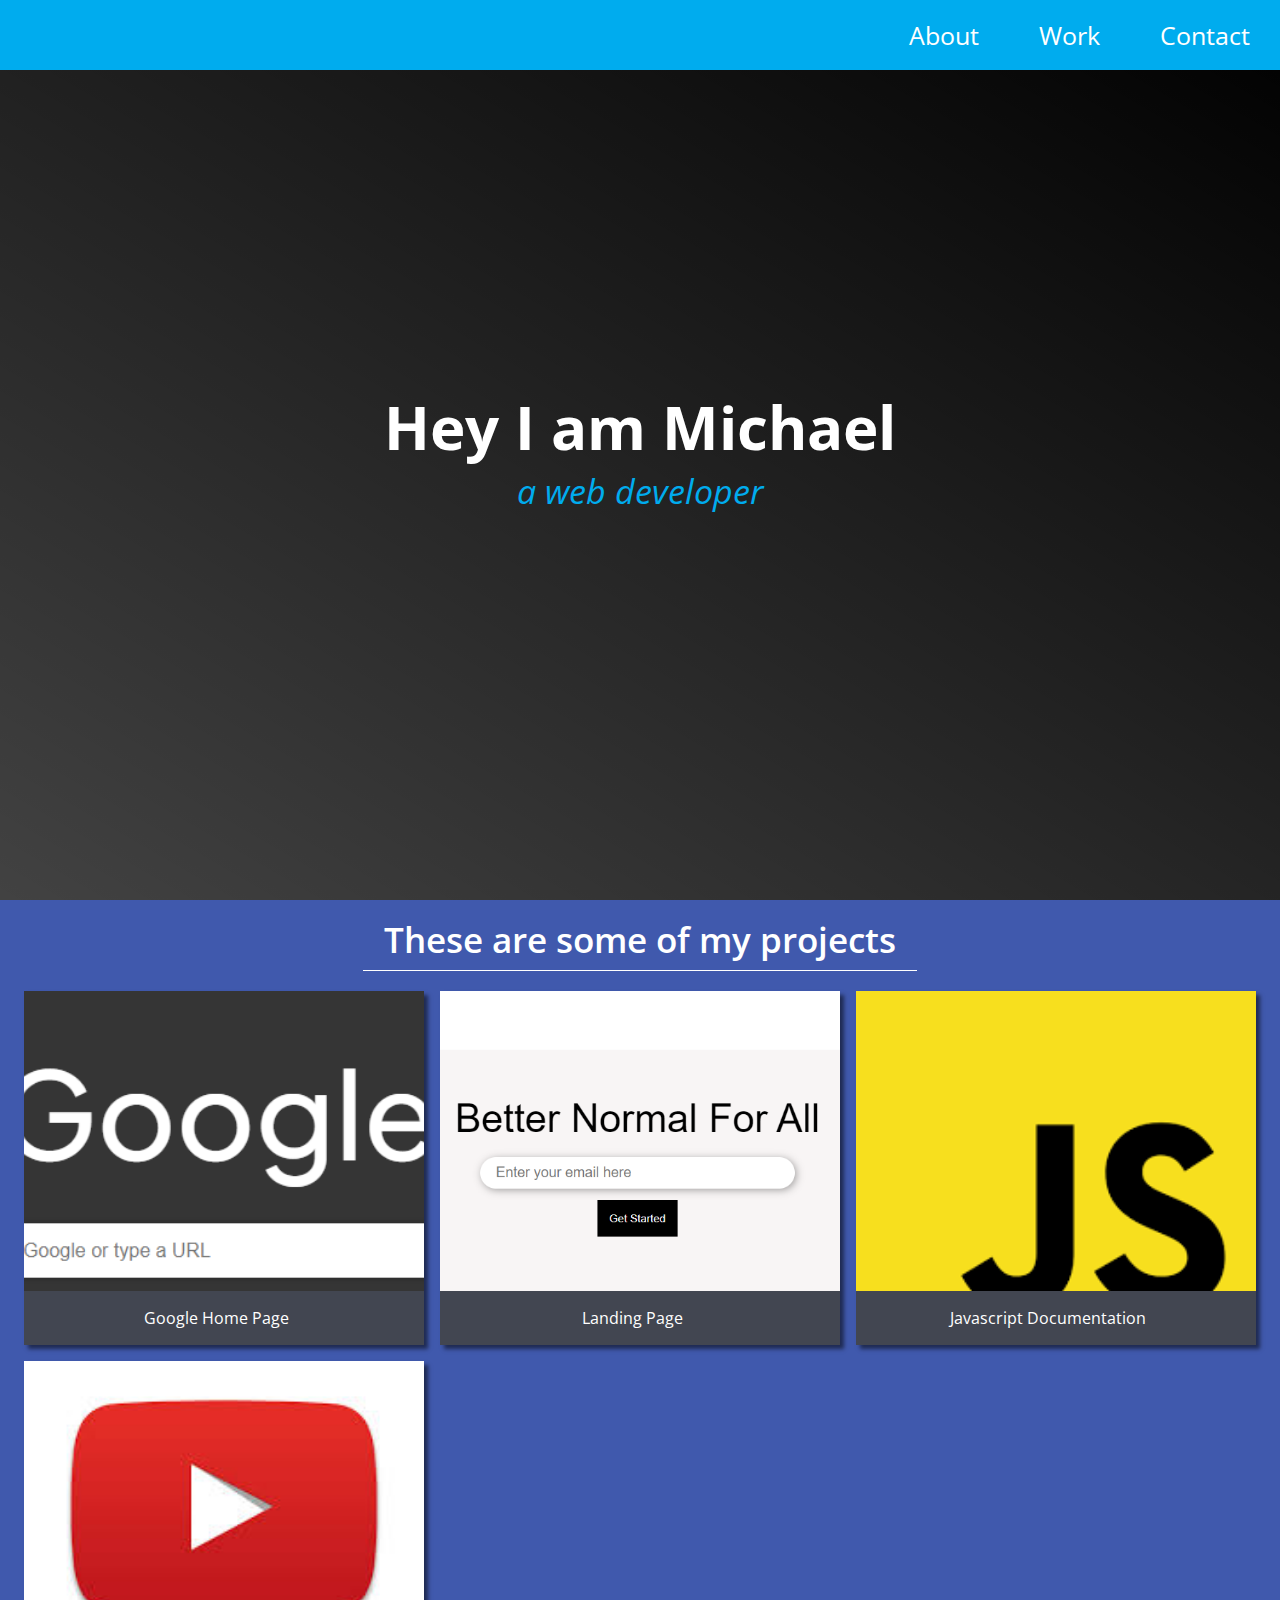
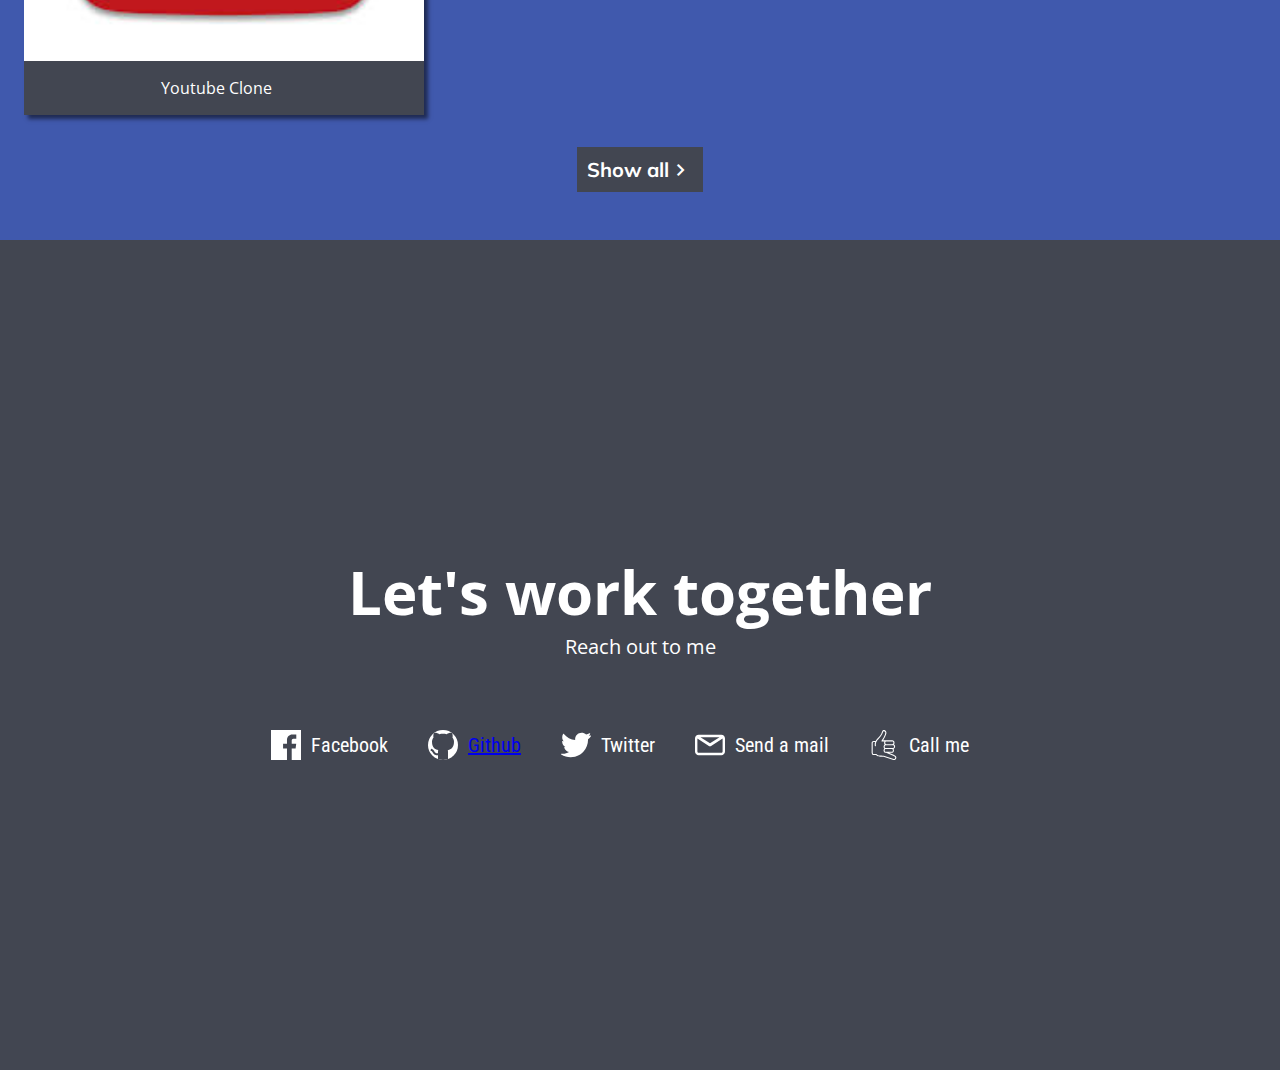
<file: index.html>
<html lang="en">
<head>
    <meta charset="UTF-8">
    <meta http-equiv="X-UA-Compatible" content="IE=edge">
    <meta name="viewport" content="width=device-width, initial-scale=1.0">

    <!-- Fonts -->
    <link rel="preconnect" href="https://fonts.googleapis.com">
    <link rel="preconnect" href="https://fonts.gstatic.com" crossorigin>
    <link href="https://fonts.googleapis.com/css2?family=Mulish:ital,wght@0,200;0,300;0,400;0,500;0,600;0,700;0,800;0,900;1,200;1,300;1,400;1,500;1,600;1,700;1,800;1,900&family=Open+Sans:ital,wght@0,300;0,400;0,500;0,600;0,700;0,800;1,300;1,400;1,500;1,600;1,700;1,800&family=Roboto+Condensed:ital,wght@0,300;0,400;0,700;1,300;1,400;1,700&display=swap" rel="stylesheet">
    
    <!-- Icons -->
    <link rel="stylesheet" href="https://fonts.googleapis.com/css2?family=Material+Symbols+Outlined:opsz,wght,FILL,GRAD@48,400,0,0" />

    <!-- STYLES -->
    <link rel="stylesheet" href="styles.css">

    <title>Personal Portfolio</title>
</head>
<body>
    <nav id="navbar">
        <a href="#welcome-section" class="nav-link">About</a>
        <a href="#projects" class="nav-link">Work</a>
        <a href="#contact-section" class="nav-link"> Contact</a>
    </nav>
    
    <section id="welcome-section">
        <h1 id="welcome-title">
            Hey I am Michael 
        </h1>
        <h2 id="welcome-subtitle">
            a web developer
        </h2>
    </section>


    <section id="projects">
        <header id="project-setion-header">
            These are some of my projects
        </header>

        <div id="projects-grid">
            <!-- 1st Project -->
            <a href="" class="project-link">
                <img src="Images/google-home-page.jpeg" class="project-image" alt="">
                <div class="project-title-container">
                    <span class="project-title-decoration"> &lt; </span>
                    <span class="project-title">Google Home Page</span>
                    <span class="project-title-decoration"> /&gt; </span>
                </div>
            </a>

            <!-- 2nd Project -->
            <a href="" class="project-link">
                <img src="/Images/landing-page.jpeg" class="project-image" alt="">
                <div class="project-title-container">
                    <span class="project-title-decoration"> &lt; </span>
                    <span class="project-title">Landing Page</span>
                    <span class="project-title-decoration"> /&gt; </span>
                </div>
            </a>

            <!-- 3rd Project -->
            <a href="" class="project-link">
                <img src="Images/javascript-documentation.jpeg" class="project-image" alt="">
                <div class="project-title-container">
                    <span class="project-title-decoration"> &lt; </span>
                    <span class="project-title">Javascript Documentation</span>
                    <span class="project-title-decoration"> /&gt; </span>
                </div>
            </a>

            <!-- 4th Project -->
            <a href="" class="project-link">
                <img src="Images/youtube-logo.jpeg" class="project-image" alt="">
                <div class="project-title-container">
                    <span class="project-title-decoration"> &lt; </span>
                    <span class="project-title">Youtube Clone</span>
                    <span class="project-title-decoration"> /&gt; </span>
                </div>
            </a>
        </div>

        <a href="" id="profile-link">
            <span id="profile-link-text">
                Show all 
            </span>
            <span class="material-symbols-outlined" id="profile-link-arrow">
                chevron_right
            </span>
        </a>
    </section>

    <section id="contact-section">
        <header id="contact-section-title">
            Let's work together
        </header>
        <div id="contact-section-subtitle">
            Reach out to me
        </div>
        <div id="contact-info-container">
            <a class="contact-info">
                <svg version="1.1" id="Capa_1" class="contact-info-icon" xmlns="http://www.w3.org/2000/svg" xmlns:xlink="http://www.w3.org/1999/xlink" x="0px" y="0px"
                     viewBox="0 0 455.73 455.73" style="enable-background:new 0 0 455.73 455.73;" xml:space="preserve">
                    <path style="fill:white;" d="M0,0v455.73h242.704V279.691h-59.33v-71.864h59.33v-60.353c0-43.893,35.582-79.475,79.475-79.475
                        h62.025v64.622h-44.382c-13.947,0-25.254,11.307-25.254,25.254v49.953h68.521l-9.47,71.864h-59.051V455.73H455.73V0H0z"/>
                </svg>
                <span class="contact-info-text">
                    Facebook
                </span>
            </a>
            <a class="contact-info" href="https://github.com/michael1afk">
                <svg width="15px" height="15px" class="contact-info-icon" style="background-color: white;" viewBox="0 0 15 15" fill="none" xmlns="http://www.w3.org/2000/svg">
                    <path d="M9.35762 2.14496C8.13548 1.86102 6.86444 1.86102 5.6423 2.14497C4.93642 1.71169 4.39704 1.51286 4.00502 1.42909C3.79189 1.38354 3.62296 1.37216 3.4959 1.37556C3.43249 1.37725 3.38001 1.38261 3.33821 1.38905C3.31733 1.39226 3.29919 1.39573 3.28375 1.39911C3.27603 1.4008 3.26899 1.40247 3.26264 1.40408L3.25362 1.40643L3.2495 1.40756L3.24753 1.40811L3.24563 1.40865C3.24562 1.40865 3.24563 1.40864 3.24563 1.40865C3.2452 1.40884 3.24731 1.41452 3.38299 1.88895L3.24563 1.40865C3.1036 1.44926 2.9868 1.55061 2.92657 1.68549C2.75841 2.06202 2.66657 2.46816 2.65635 2.88041C2.64875 3.18677 2.68634 3.49199 2.76743 3.78633C2.55433 4.04445 2.3807 4.33349 2.25276 4.64407C2.08484 5.05173 1.99894 5.4885 1.99998 5.92939C2.00011 7.48194 2.45815 8.52582 3.23873 9.19657C3.78563 9.66653 4.45048 9.91658 5.11619 10.0598C5.00626 10.3652 4.97773 10.6883 4.99998 11.0176V11.6158C4.59263 11.7015 4.31135 11.6744 4.11082 11.6082C3.85884 11.525 3.66566 11.3578 3.48139 11.1175C3.38806 10.9959 3.30208 10.8623 3.21179 10.7161L3.15448 10.6228C3.08377 10.5073 3.00746 10.3828 2.93045 10.2692C2.73964 9.9878 2.45813 9.63616 2.00195 9.51639L1.51834 9.38942L1.2644 10.3566L1.74801 10.4836C1.82746 10.5045 1.93204 10.5786 2.10279 10.8304C2.16553 10.9229 2.22538 11.0206 2.29372 11.1321C2.31518 11.1671 2.33753 11.2036 2.36102 11.2417C2.45488 11.3936 2.56253 11.5627 2.68796 11.7262C2.94119 12.0563 3.28597 12.389 3.79742 12.5578C4.14883 12.6738 4.54603 12.7016 4.99998 12.6319V14.5C4.99998 14.7761 5.22384 15 5.49998 15H9.49998C9.77613 15 9.99998 14.7761 9.99998 14.5V10.9375C9.99998 10.6217 9.98623 10.333 9.89735 10.0636C10.5597 9.92381 11.2193 9.67353 11.7626 9.20319C12.5429 8.52773 13 7.47445 13 5.9125L13 5.91089C12.9975 5.13212 12.7242 4.38197 12.2325 3.78635C12.3136 3.492 12.3512 3.18678 12.3436 2.88041C12.3334 2.46816 12.2416 2.06202 12.0734 1.68549C12.0131 1.55057 11.8963 1.44921 11.7542 1.40861L11.6169 1.88937C11.7542 1.40861 11.7528 1.40821 11.7523 1.40807L11.7504 1.40752L11.7462 1.4064L11.7372 1.40405C11.7309 1.40245 11.7238 1.40078 11.7161 1.39909C11.7007 1.39571 11.6826 1.39225 11.6617 1.38904C11.6199 1.38261 11.5674 1.37725 11.504 1.37556C11.3769 1.37216 11.2079 1.38354 10.9947 1.42908C10.6026 1.51286 10.0633 1.71168 9.35762 2.14496Z" fill="#424651"/>
                </svg>
                <span class="contact-info-text">
                    Github
                </span>
            </a>
            <a class="contact-info">
                <svg version="1.1" id="Layer_1" xmlns="http://www.w3.org/2000/svg" class="contact-info-icon" xmlns:xlink="http://www.w3.org/1999/xlink" x="0px" y="0px"
                    viewBox="0 0 310 310" style="enable-background:new 0 0 310 310;" xml:space="preserve">
                    <g id="XMLID_826_">
                        <path id="XMLID_827_" fill="var(--white)" d="M302.973,57.388c-4.87,2.16-9.877,3.983-14.993,5.463c6.057-6.85,10.675-14.91,13.494-23.73
                            c0.632-1.977-0.023-4.141-1.648-5.434c-1.623-1.294-3.878-1.449-5.665-0.39c-10.865,6.444-22.587,11.075-34.878,13.783
                            c-12.381-12.098-29.197-18.983-46.581-18.983c-36.695,0-66.549,29.853-66.549,66.547c0,2.89,0.183,5.764,0.545,8.598
                            C101.163,99.244,58.83,76.863,29.76,41.204c-1.036-1.271-2.632-1.956-4.266-1.825c-1.635,0.128-3.104,1.05-3.93,2.467
                            c-5.896,10.117-9.013,21.688-9.013,33.461c0,16.035,5.725,31.249,15.838,43.137c-3.075-1.065-6.059-2.396-8.907-3.977
                            c-1.529-0.851-3.395-0.838-4.914,0.033c-1.52,0.871-2.473,2.473-2.513,4.224c-0.007,0.295-0.007,0.59-0.007,0.889
                            c0,23.935,12.882,45.484,32.577,57.229c-1.692-0.169-3.383-0.414-5.063-0.735c-1.732-0.331-3.513,0.276-4.681,1.597
                            c-1.17,1.32-1.557,3.16-1.018,4.84c7.29,22.76,26.059,39.501,48.749,44.605c-18.819,11.787-40.34,17.961-62.932,17.961
                            c-4.714,0-9.455-0.277-14.095-0.826c-2.305-0.274-4.509,1.087-5.294,3.279c-0.785,2.193,0.047,4.638,2.008,5.895
                            c29.023,18.609,62.582,28.445,97.047,28.445c67.754,0,110.139-31.95,133.764-58.753c29.46-33.421,46.356-77.658,46.356-121.367
                            c0-1.826-0.028-3.67-0.084-5.508c11.623-8.757,21.63-19.355,29.773-31.536c1.237-1.85,1.103-4.295-0.33-5.998
                            C307.394,57.037,305.009,56.486,302.973,57.388z"/>
                    </g>
                </svg>
                <span class="contact-info-text">
                    Twitter
                </span>
            </a>
            <a class="contact-info">
                <svg version="1.1" class="contact-info-icon" id="Capa_1" xmlns="http://www.w3.org/2000/svg" xmlns:xlink="http://www.w3.org/1999/xlink" x="0px" y="0px"
                        viewBox="0 0 75.294 75.294" style="enable-background:new 0 0 75.294 75.294; background-color: #424651;"  xml:space="preserve">
                    <g>
                        <path fill="white" d="M66.097,12.089h-56.9C4.126,12.089,0,16.215,0,21.286v32.722c0,5.071,4.126,9.197,9.197,9.197h56.9
                            c5.071,0,9.197-4.126,9.197-9.197V21.287C75.295,16.215,71.169,12.089,66.097,12.089z M61.603,18.089L37.647,33.523L13.691,18.089
                            H61.603z M66.097,57.206h-56.9C7.434,57.206,6,55.771,6,54.009V21.457l29.796,19.16c0.04,0.025,0.083,0.042,0.124,0.065
                            c0.043,0.024,0.087,0.047,0.131,0.069c0.231,0.119,0.469,0.215,0.712,0.278c0.025,0.007,0.05,0.01,0.075,0.016
                            c0.267,0.063,0.537,0.102,0.807,0.102c0.001,0,0.002,0,0.002,0c0.002,0,0.003,0,0.004,0c0.27,0,0.54-0.038,0.807-0.102
                            c0.025-0.006,0.05-0.009,0.075-0.016c0.243-0.063,0.48-0.159,0.712-0.278c0.044-0.022,0.088-0.045,0.131-0.069
                            c0.041-0.023,0.084-0.04,0.124-0.065l29.796-19.16v32.551C69.295,55.771,67.86,57.206,66.097,57.206z"/>
                    </g>
                </svg>
                <span class="contact-info-text">
                    Send a mail
                </span>
            </a>
            <a class="contact-info">
                <svg version="1.1" id="Layer_1" class="contact-info-icon" xmlns="http://www.w3.org/2000/svg" xmlns:xlink="http://www.w3.org/1999/xlink" x="0px" y="0px"
                    viewBox="0 0 504.064 504.064" style="enable-background:new 0 0 504.064 504.064; background-color: var(--dark)" xml:space="preserve">
                    <g transform="translate(1 1)">
                        <g>
                            <path  fill="var(--white)" d="M413.416,416.207h-0.914l-78.396-32.914h46.396c21.029,0,37.486-16.457,37.486-36.571v-8.229
                                c0-8.062-2.796-15.68-7.435-21.919c14.774-6.01,25.927-21.207,26.635-37.51v-5.486c0-13.182-7.462-24.793-18.781-31.23
                                c5.431-6.386,8.724-14.638,8.724-23.627v-8.229c0-21.029-16.457-37.486-36.571-37.486h-100.57c0,0-0.001,0-0.001,0h-55.771
                                l9.143-11.886c12.8-17.371,45.714-77.714,48.457-114.286c0.914-21.029-16.457-43.886-37.486-47.543
                                c-6.4-0.914-29.257-1.829-38.4,32.914c-8.229,32.914-44.8,84.114-71.314,106.057c-12.8,10.971-23.771,25.6-33.829,43.886H79.702
                                c-21.943,0-36.571,13.714-36.571,32.914v164.571c0,19.2,14.629,40.229,36.571,40.229h34.743
                                c37.486,28.343,42.057,28.343,117.943,28.343h10.971l153.6,49.371c5.486,1.828,15.543,5.486,25.6,5.486
                                c10.971,0,22.857-4.571,31.086-20.114C468.273,451.864,451.816,436.321,413.416,416.207z M399.702,346.721
                                c0,10.057-8.229,18.286-19.2,18.286h-92.343h-7.314c-10.057,0-18.286-8.229-18.286-18.286v-8.229c0-10.971,8.229-19.2,18.286-19.2
                                h1.829h97.829c10.057,0,19.2,9.143,19.2,19.2V346.721z M418.902,279.064c0,10.971-10.057,21.943-21.029,21.943h-17.371h-97.829
                                c-11.886,0-20.114-7.314-20.114-18.286v-5.486c0-11.886,9.143-21.943,20.114-21.943h7.314h100.571h7.314
                                c10.057,0,21.029,6.4,21.029,18.286V279.064z M408.845,210.493v8.229c0,10.057-8.229,18.286-18.286,18.286H289.988
                                c-10.057,0-18.286-8.229-18.286-18.286v-8.229c0-2.743,0.514-5.314,1.443-7.629c0.232-0.579,0.49-1.141,0.773-1.686
                                c1.129-2.18,2.648-4.082,4.456-5.62c1.356-1.153,2.875-2.101,4.514-2.808c1.093-0.471,2.239-0.836,3.427-1.082
                                c1.188-0.246,2.416-0.375,3.673-0.375h100.571C400.616,191.293,408.845,199.521,408.845,210.493z M437.188,475.636
                                c-5.486,10.057-11.886,12.8-34.743,4.571l-155.429-50.286c-0.914,0-1.829,0-2.743,0h-12.8c-74.971,0-74.057,0-109.714-26.514
                                c-1.829-0.914-3.657-1.829-5.486-1.829H79.702c-10.057,0-18.286-11.886-18.286-21.943V215.064
                                c0-13.714,15.543-14.629,18.286-14.629h22.872c-13.596,36.88-5.408,65.1-4.587,66.743c1.829,3.657,5.486,6.4,9.143,6.4
                                c0.914,0,1.829,0,1.829,0c5.486-1.829,8.229-7.314,6.4-11.886c0-0.89-7.786-28.631,7.814-63.831
                                c0.759-0.59,1.502-1.257,2.243-1.998c9.143-19.2,19.2-32.914,31.086-42.971c25.6-21.943,67.657-75.886,77.714-115.2
                                c1.829-10.057,7.314-21.029,17.371-19.2c10.971,1.829,22.857,16.457,21.943,27.429c-2.743,32-32.914,88.686-45.714,105.143
                                l-18.286,26.514c-1.829,2.743-2.743,6.4-0.914,9.143c1.829,2.743,4.571,4.571,8.229,4.571h41.67
                                c-1.566,2.705-2.806,5.638-3.673,8.746c-0.043,0.148-0.082,0.299-0.124,0.448c-0.113,0.427-0.218,0.857-0.317,1.29
                                c-0.328,1.398-0.572,2.838-0.733,4.32c-0.038,0.338-0.071,0.678-0.1,1.019c-0.029,0.358-0.059,0.715-0.079,1.078
                                c-0.044,0.76-0.073,1.526-0.073,2.299v8.229c0,0.581,0.015,1.161,0.044,1.741c0.218,4.598,1.301,8.976,3.08,12.986
                                c0.025,0.056,0.051,0.112,0.076,0.168c0.195,0.433,0.395,0.863,0.606,1.287c0.042,0.084,0.086,0.166,0.128,0.25
                                c1.368,2.697,3.06,5.204,5.026,7.469c-9.745,6.576-16.552,17.498-17.858,30.171c-0.034,0.311-0.061,0.623-0.088,0.935
                                c-0.031,0.383-0.064,0.764-0.085,1.15c-0.044,0.781-0.073,1.566-0.073,2.357v5.486c0,0.679,0.019,1.353,0.053,2.02
                                c0.005,0.096,0.016,0.191,0.021,0.287c0.034,0.581,0.077,1.159,0.136,1.73c0.007,0.065,0.017,0.129,0.024,0.194
                                c0.066,0.608,0.145,1.211,0.239,1.808c0.004,0.028,0.01,0.055,0.015,0.083c1.384,8.637,5.677,16.042,11.981,21.387
                                c-7.125,6.368-11.812,15.552-12.401,26.022c-0.004,0.072-0.012,0.143-0.016,0.215c-0.034,0.67-0.053,1.345-0.053,2.025v8.229
                                c0,20.114,16.457,36.571,36.571,36.571h4.571l118.857,50.286C446.331,455.521,442.673,463.75,437.188,475.636z"/>
                        </g>
                    </g>
                </svg>
                <span class="contact-info-text">
                    Call me 
                </span>
            </a>
        </div>
    </section>
</body>
</html>
</file>
<file: styles.css>
@ -1,306 +1,273 @@
Skip to content
Search or jump to…
Pull requests
Issues
Marketplace
Explore
 
@michael1afk 
michael1afk
/
michael1afk.github.io
Public
Code
Issues
Pull requests
Actions
Projects
Wiki
Security
Insights
Settings
michael1afk.github.io/styles.css
@michael1afk
michael1afk renamed files
…
Latest commit 9ab5903 2 hours ago
 History
 1 contributor
258 lines (204 sloc)  4.34 KB

body {
    padding-top: 70px;
}

* {
    font-family: 'Open Sans', sans-serif;

    padding: 0;
    margin: 0;
    
    box-sizing: border-box; 
}

:root {
    --blue: #00ACEE;
    --white: #FFFFFF; 
    --cerulean-blue: #4059AD;
    --peach: #DB504A;
    --black: #000000;
    --dark: #424651;

    scroll-behavior: smooth;
}
#navbar {
    background-color: var(--blue);

    display: flex;
    justify-content: end;
    align-items: center;

    position: fixed;
    top: 0;
    right: 0;
    left: 0;

    z-index: 100;
}
.nav-link {
    color: var(--white);
    text-decoration: none;
    
    padding-left:  30px;
    padding-right: 30px ;

    line-height: 70px;
    font-size: 25px;

}

.nav-link:hover {
    background-color: var(--cerulean-blue)
}

#welcome-section {
    background-image: linear-gradient( 30deg, rgba(0, 0, 0, 0.74), var(--black));
    color: white;

    height: 100vh;

    display: flex;
    flex-direction: column;
    align-items: center;
    justify-content: center;
}

#welcome-title {
    font-size: 60px;
}

#welcome-subtitle {
    font-size: 34px;
    font-weight: 400;
    font-style: italic;

    color: var(--blue);
}

#projects {
    display: flex;
    flex-direction: column;
    align-items: center;

    background-color: var(--cerulean-blue);

    padding-top: 1em;
    padding-bottom:  3em;
}

#project-setion-header {
    color: var(--white);
    font-size: 35px;
    font-weight: 600;

    padding-left: 0.6em;
    padding-right: 0.6em;
    padding-bottom: 0.2em;

    border-bottom: 1px solid white;

    margin-bottom: 20px;
}

#projects-grid {
    display: grid;
    grid-template-columns: 1fr 1fr;
    column-gap: 1em;
    row-gap: 1em;

    margin-bottom: 2em;
}

@media screen and (min-width: 1200px) {
    #projects-grid {
        grid-template-columns: 1fr 1fr 1fr;
    }
}

.project-link {
    display: flex;
    flex-direction: column;
    align-items: center;
    justify-content: center;
    text-decoration: none;
    max-width: 400px;
    box-shadow: 4px 4px 4px rgba(0, 0, 0, 0.527);
   
    transition: transform 0.25s ease-out;
}

.project-link:hover {
    transform: scale(1.1);
}

.project-image {
    width: 100%;
    object-fit: cover;
    object-position: center;
    height: 300px;
}


.project-title-container {
    display: flex;
    align-items: center;
    justify-content: center;

    width: 100%;

    background-color: var(--dark);
    color: var(--white);
    padding: 1em;
    padding-left: -10px;
}


.project-title-container > * {
    margin-right: 10px;
}
.project-title-container :first-child,
.project-title-container :last-child {
    opacity: 0;
    transition: opacity 0.25s ease-in;
    color: var(--blue);
}

.project-title-container:hover :first-child,
.project-title-container:hover :last-child {
    opacity: 1;
} 


#profile-link {
    display: flex;
    align-items: center;

    font-weight: 600;
    font-size: 20px;
    text-decoration: none;
    background-color: var(--dark);
    color: var(--white);

    box-sizing: border-box;
    padding-top: 0.5em;
    padding-bottom: 0.5em;
    padding-right: 10px;
    padding-left: 10px;


    transition: all 0.25s linear;
}

#profile-link:hover {
    background-color: var(--peach);
    padding-right: 8px;
}
#profile-link:hover #profile-link-text {
    margin-right: 2px;
}
#profile-link-text {
    font-family: 'Mulish', sans-serif; 
    font-weight: 700;

    transition: all 0.25s linear;
}

#contact-section {
    height: calc(100vh - 70px);
    display: flex;
    flex-direction: column;
    align-items: center;
    justify-content: center;

    background-color: var(--dark);
    color: var(--white);
}
#contact-info-container {
    display: flex;
    align-items: center;
}
#contact-section-title {
    font-size: 60px;
    font-weight: 700;
    margin-bottom: 0px;    
}

#contact-section-subtitle {
    font-size: 20px;
    margin-bottom: 70px;
}
.contact-info {
    display: inline-flex;
    align-items: center;
    
    cursor: pointer;
    margin-right: 40px;

    transition: transform 0.25s ease-out;
}
#contact-info-container {
    display: flex;
    align-items: center;
}
.contact-info:hover {
    transform: translateY(10px);
}
.contact-info-icon {
    width: 30px;
    margin-right: 10px;
}
.contact-info:nth-of-type(2) svg{
    height: 30px;
    border-radius: 15px;
}
.contact-info-text {
    font-size: 20px;
    white-space: nowrap;
    font-family: 'Roboto Condensed', sans-serif;
}

Footer
© 2022 GitHub, Inc.
Footer navigation
Terms
Privacy
Security
Status
Docs
Contact GitHub
Pricing
API
Training
Blog
About
</file>
